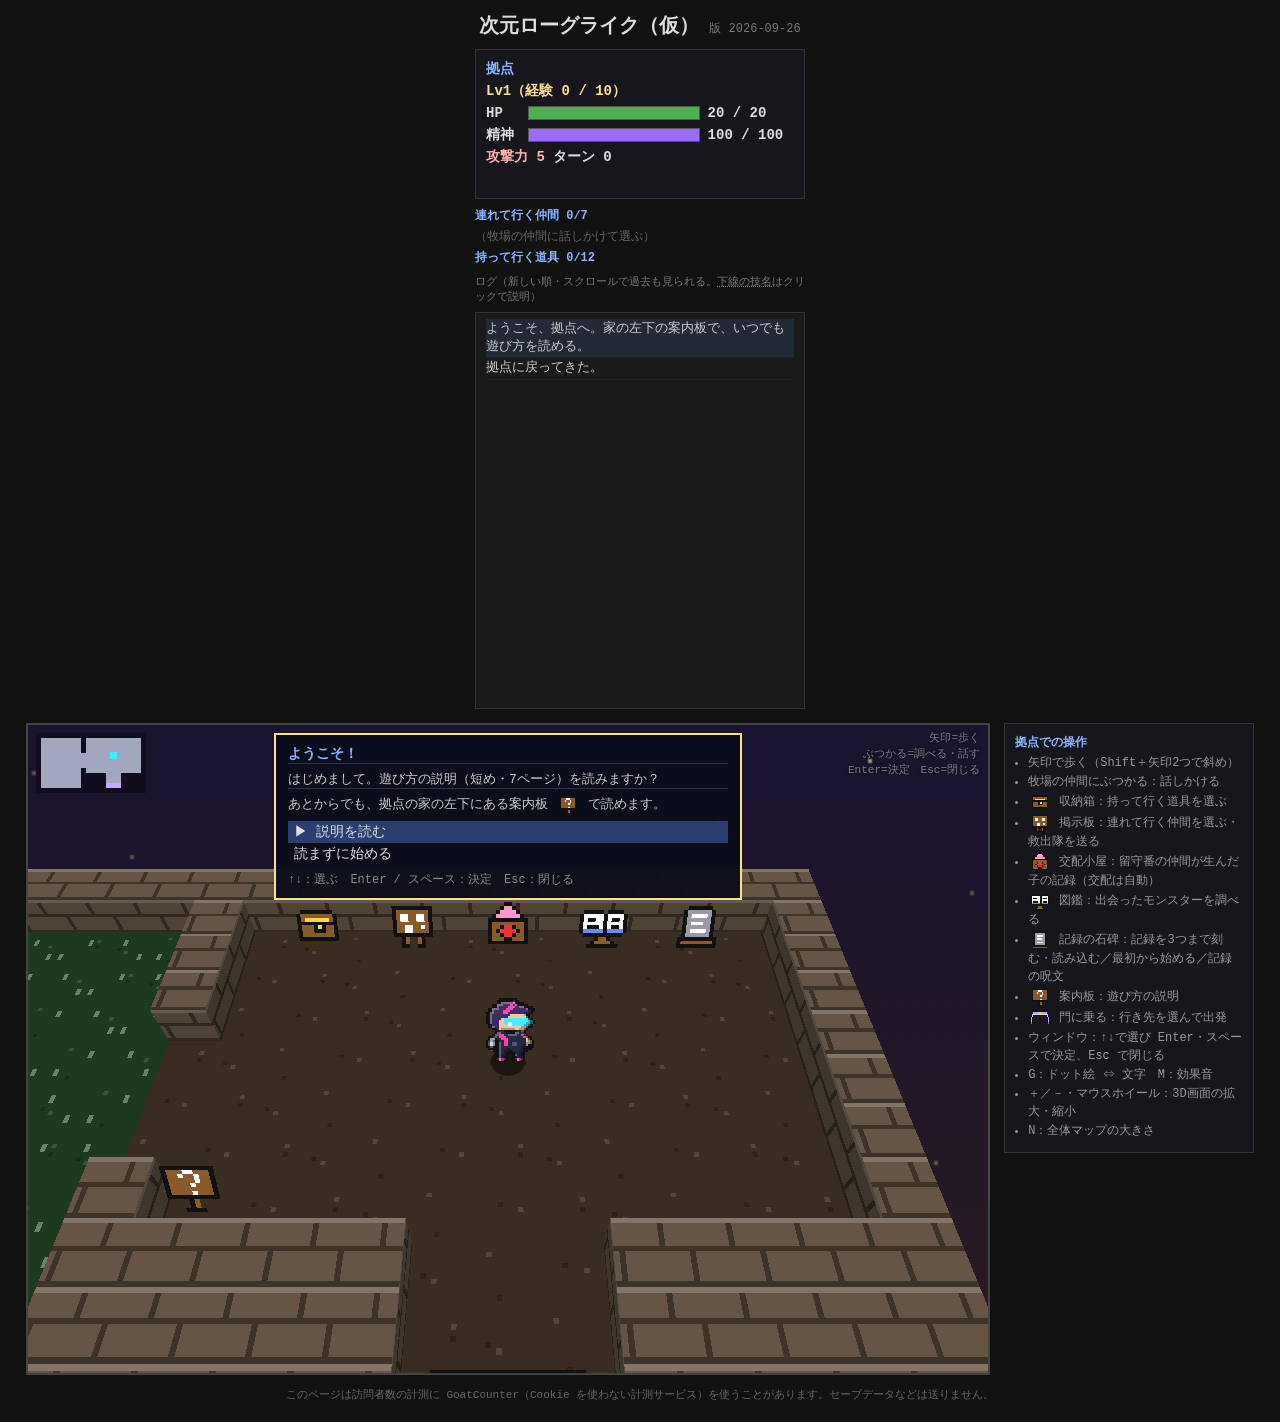
<file: index.html>
<!DOCTYPE html>
<html lang="ja">
<head>
  <meta charset="UTF-8">
  <meta name="viewport" content="width=device-width, initial-scale=1.0">
  <title>次元ローグライク（仮）</title>
  <link rel="stylesheet" href="css/style.css">
</head>
<body>
  <h1>次元ローグライク（仮）<span id="version">版 2026-09-26</span></h1>

  <div id="layout">
    <!-- 左側：上にステータス、下にログ -->
    <div id="side">
      <div id="hud">
        <div class="hud-row"><span id="hud-floor"></span></div>
        <div class="hud-row"><span id="hud-lv"></span></div>
        <div class="hud-row">
          <span class="hp-label">HP</span>
          <div class="hp-bar"><div id="hp-fill"></div></div>
          <span id="hud-hp"></span>
        </div>
        <div class="hud-row">
          <span class="hp-label">精神</span>
          <div class="hp-bar mind-bar"><div id="mind-fill"></div></div>
          <span id="hud-mind"></span>
        </div>
        <div class="hud-row"><span id="hud-atk"></span><span id="hud-turn"></span></div>
        <div class="hud-row" id="hud-boss" hidden></div>
        <div class="hud-row"><span id="status"></span></div>
      </div>
      <div id="party"></div>
      <div id="log-title">ログ（新しい順・スクロールで過去も見られる。<span class="skill-link-sample">下線の技名</span>はクリックで説明）</div>
      <div id="log"></div>
    </div>

    <!-- 中央：ゲーム画面 -->
    <div id="main">
      <div id="game-wrap">
        <canvas id="game" tabindex="0"></canvas>
        <div id="inventory" hidden></div>
        <div id="dialog" hidden></div>
        <div id="savecode" hidden></div>
        <!-- 画面右上の最低限の操作（半透明。邪魔にならないよう小さく） -->
        <div id="keyhint" class="keyhint-dungeon">矢印=移動・攻撃<br>Shift+矢印=ダッシュ<br>W / I=持ち物<br>V=銃を撃つ<br>Space=足踏み<br>↓↓=階段<br>.=分隊</div>
        <div id="keyhint-base" class="keyhint-base">矢印=歩く<br>ぶつかる=調べる・話す<br>Enter=決定　Esc=閉じる</div>
      </div>
    </div>

    <!-- 右側：操作説明と凡例 -->
    <div id="info">
      <div class="help help-dungeon">
        <div class="help-title">操作</div>
        <ul>
          <li>矢印：移動・攻撃</li>
          <li>Shift＋矢印2つ同時：斜め</li>
          <li>Shift＋矢印1つ：ダッシュ（Shiftを離すと止まる）</li>
          <li>スペース：足踏み</li>
          <li>I または W：持ち物（Enter 使う ／ T 投げる ／ D 置く）</li>
          <li>武器・防具・銃は持ち物で「使う」と装備（それぞれ1つずつ）。杖は使うと方向を選んで振る</li>
          <li><span data-icon="tile:>"></span> 階段の上で ↓↓：降りる（<span data-icon="tile:O"></span> 脱出口も同じ）</li>
          <li>R を2回：冒険をあきらめる</li>
          <li>.（ドット）：分隊への指示。部屋の中で、同じ部屋の仲間から人型1体以上・最大4体を選んで分隊を作ると、あなたから離れて階を探索し敵を倒す。呼び戻すのは分隊と同じ部屋にいる時だけ。分隊は階を移っても続き、同行の7体の枠には数えない</li>
          <li>V：装備した銃を撃つ（方向を選ぶ）</li>
          <li>G：ドット絵 ⇔ 文字</li>
          <li>＋／－：カメラを寄せる・引く（3D）</li>
          <li>マウスホイール：3D画面の拡大・縮小</li>
          <li>N：全体マップの大きさ（非表示・小・中・大）</li>
          <li>M：効果音オン ⇔ オフ</li>
        </ul>
        <div class="help-title">見方</div>
        <ul>
          <li>左上の点 = 進化段階</li>
          <li>黄色い枠と「!」= 敵の技の溜め中</li>
          <li>青い枠 = 仲間の技の溜め中</li>
          <li>青い下地・青い四角 = 仲間（ぶつかると入れ替わる）</li>
          <li>橙の四角 = 分隊の仲間（独立行動中）</li>
          <li>体力ゲージ：緑 = 仲間、赤 = 敵</li>
          <li>紅色に点滅する仲間 = HPが残りわずか（死にかけ）</li>
          <li>半透明の敵 = 壁の中にいる（壁抜けする敵）</li>
          <li>頭の上に跳ねる数字 = 受けたダメージ</li>
          <li>精神 = ダンジョンにいると少しずつ減る。同じ階に長居すると速く減る（広い階ほど長く居られる）。0になると3ターンのうちに戻さないとダンジョンに取り込まれる。50%で遠吠え・25%でささやき</li>
          <li>≈ 水色の床 = 水たまり（水属性の敵はその上で強くなり、回復する）</li>
          <li>紫の枠の中に立つ仲間 = はぐれた仲間（ぶつかる・乗ると救出）</li>
          <li>最下層はボス部屋（倒すと帰還のゲートが現れる）</li>
          <li>左上に全体マップ（水色＝自分・青＝仲間・橙＝分隊・赤＝敵・黄＝階段・薄い青＝アイテム・紫＝はぐれた仲間）</li>
        </ul>
      </div>
      <div class="help help-base">
        <div class="help-title">拠点での操作</div>
        <ul>
          <li>矢印で歩く（Shift＋矢印2つで斜め）</li>
          <li>牧場の仲間にぶつかる：話しかける</li>
          <li><span data-icon="tile:C"></span> 収納箱：持って行く道具を選ぶ</li>
          <li><span data-icon="tile:K"></span> 掲示板：連れて行く仲間を選ぶ・救出隊を送る</li>
          <li><span data-icon="tile:H"></span> 交配小屋：留守番の仲間が生んだ子の記録（交配は自動）</li>
          <li><span data-icon="tile:Z"></span> 図鑑：出会ったモンスターを調べる</li>
          <li><span data-icon="tile:S"></span> 記録の石碑：記録を3つまで刻む・読み込む／最初から始める／記録の呪文</li>
          <li><span data-icon="tile:T"></span> 案内板：遊び方の説明</li>
          <li><span data-icon="tile:G"></span> 門に乗る：行き先を選んで出発</li>
          <li>ウィンドウ：↑↓で選び Enter・スペースで決定、Esc で閉じる</li>
          <li>G：ドット絵 ⇔ 文字　M：効果音</li>
          <li>＋／－・マウスホイール：3D画面の拡大・縮小</li>
          <li>N：全体マップの大きさ</li>
        </ul>
      </div>
    </div>
  </div>

  <!-- 読み込み順が大事：下のファイルは上のファイルを使う -->
  <script src="js/config.js"></script>
  <!-- 図鑑データ（モンスター・技・ダンジョン・交配表・世界・ドット絵）。admin/bestiary.html でも同じものを読む -->
  <script src="js/data/skills.js"></script>
  <script src="js/data/monsters.js"></script>
  <script src="js/data/dungeons.js"></script>
  <script src="js/data/breeding.js"></script>
  <script src="js/data/worlds.js"></script>
  <script src="js/data/sprites.js"></script>
  <script src="js/data/item_sprites.js"></script>
  <script src="js/data/characters.js"></script>
  <script src="js/data/sea_characters.js"></script>
  <script src="js/data/char_frames.js"></script>
  <script src="js/dungeon.js"></script>
  <script src="js/map.js"></script>
  <script src="js/fov.js"></script>
  <script src="js/log.js"></script>
  <script src="js/notice.js"></script>
  <script src="js/dialog.js"></script>
  <script src="js/fx.js"></script>
  <script src="js/sound.js"></script>
  <script src="js/music.js"></script>
  <script src="js/pixelart.js"></script>
  <script src="js/hires.js"></script>
  <script src="js/dimension.js"></script>
  <script src="js/water.js"></script>
  <script src="js/combat.js"></script>
  <script src="js/leveling.js"></script>
  <script src="js/items.js"></script>
  <script src="js/inventory.js"></script>
  <script src="js/throw.js"></script>
  <script src="js/equip.js"></script>
  <script src="js/shoot.js"></script>
  <script src="js/mind.js"></script>
  <script src="js/player.js"></script>
  <script src="js/enemy.js"></script>
  <script src="js/specials.js"></script>
  <script src="js/pathfind.js"></script>
  <script src="js/dodge.js"></script>
  <script src="js/allies.js"></script>
  <script src="js/squad.js"></script>
  <script src="js/rescue.js"></script>
  <script src="js/base.js"></script>
  <script src="js/savecode.js"></script>
  <script src="js/saveslots.js"></script>
  <script src="js/bestiary.js"></script>
  <script src="js/tutorial.js"></script>
  <script src="js/basemap.js"></script>
  <script src="js/renderer.js"></script>
  <script src="js/renderer_units.js"></script>
  <script src="js/icons.js"></script>
  <script src="js/anim3d.js"></script>
  <script src="js/minimap.js"></script>
  <script src="js/backdrop.js"></script>
  <script src="js/backdrop_sea.js"></script>
  <script src="js/render3d.js"></script>
  <script src="js/render3d_parts.js"></script>
  <script src="js/input.js"></script>
  <script src="js/visits.js"></script>
  <script src="js/main.js"></script>
  <p id="privacy-note">このページは訪問者数の計測に GoatCounter（Cookie を使わない計測サービス）を使うことがあります。セーブデータなどは送りません。</p>
</body>
</html>
</file>
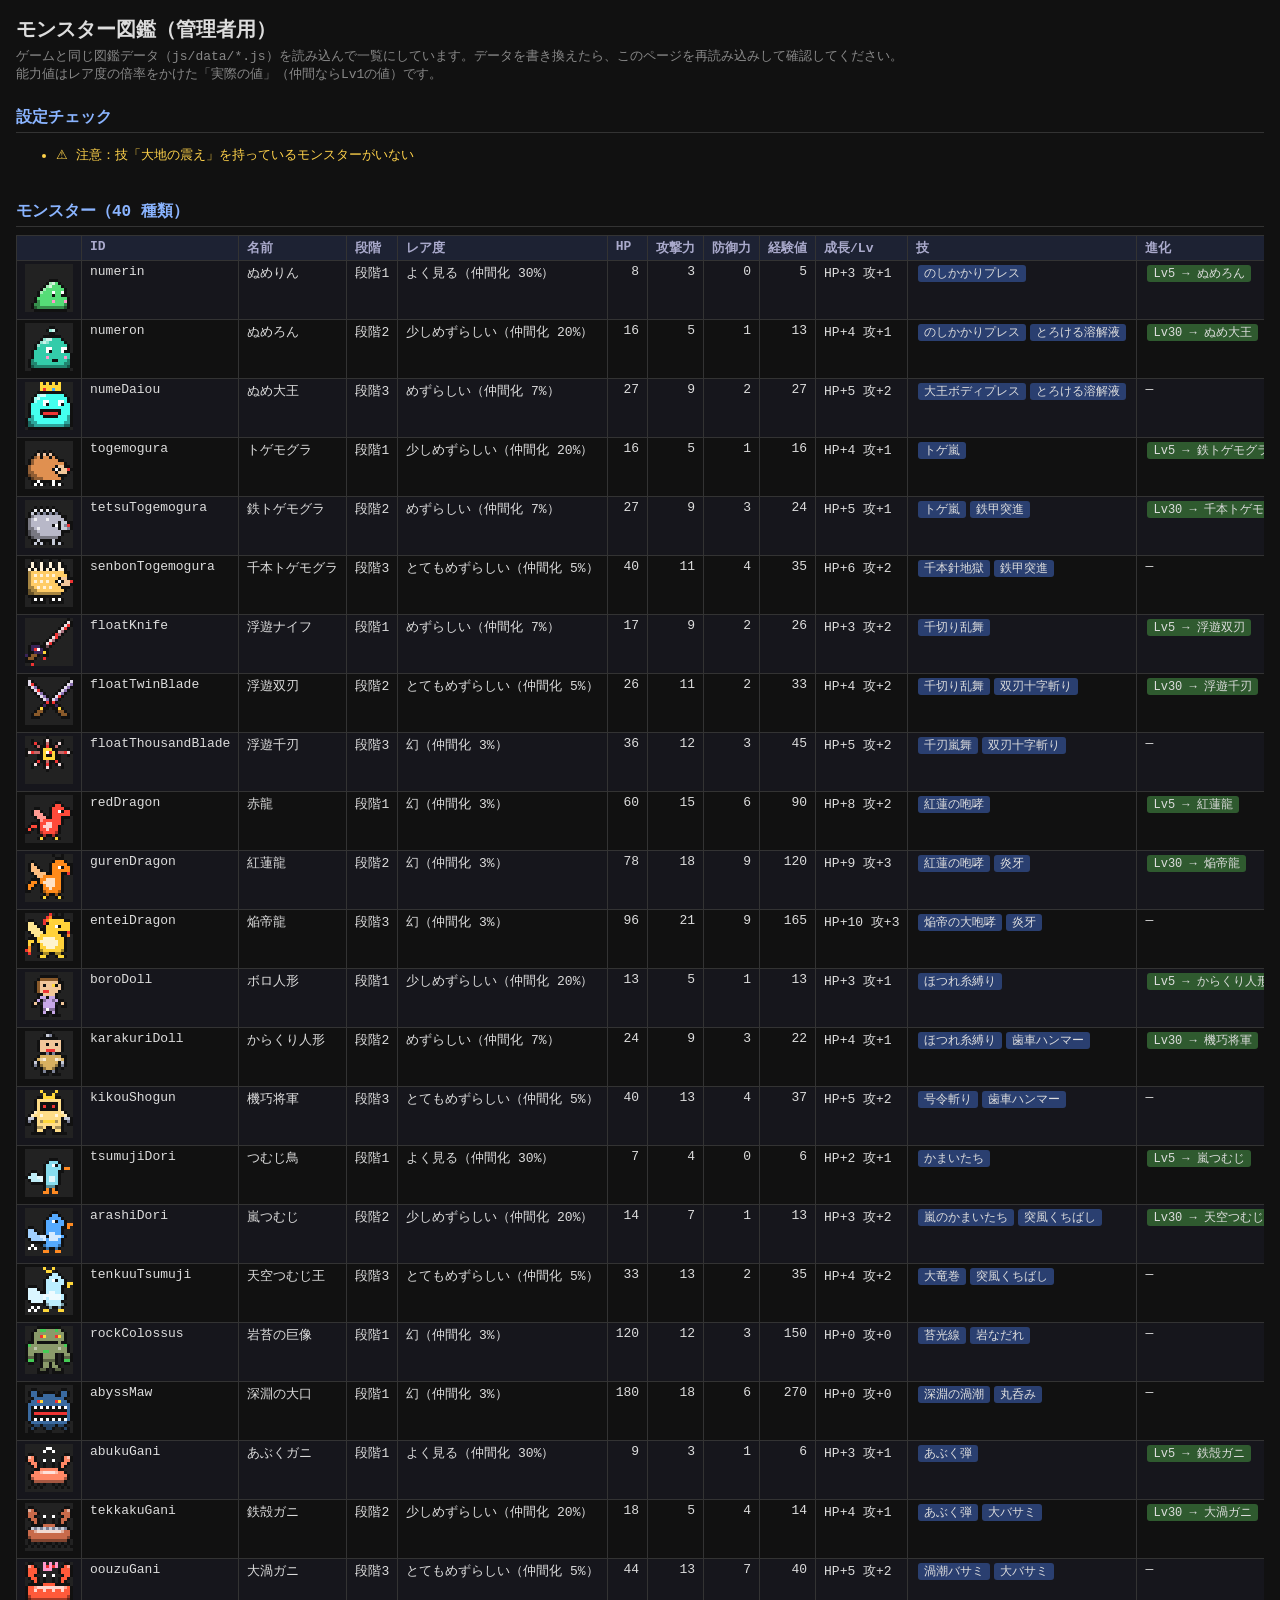
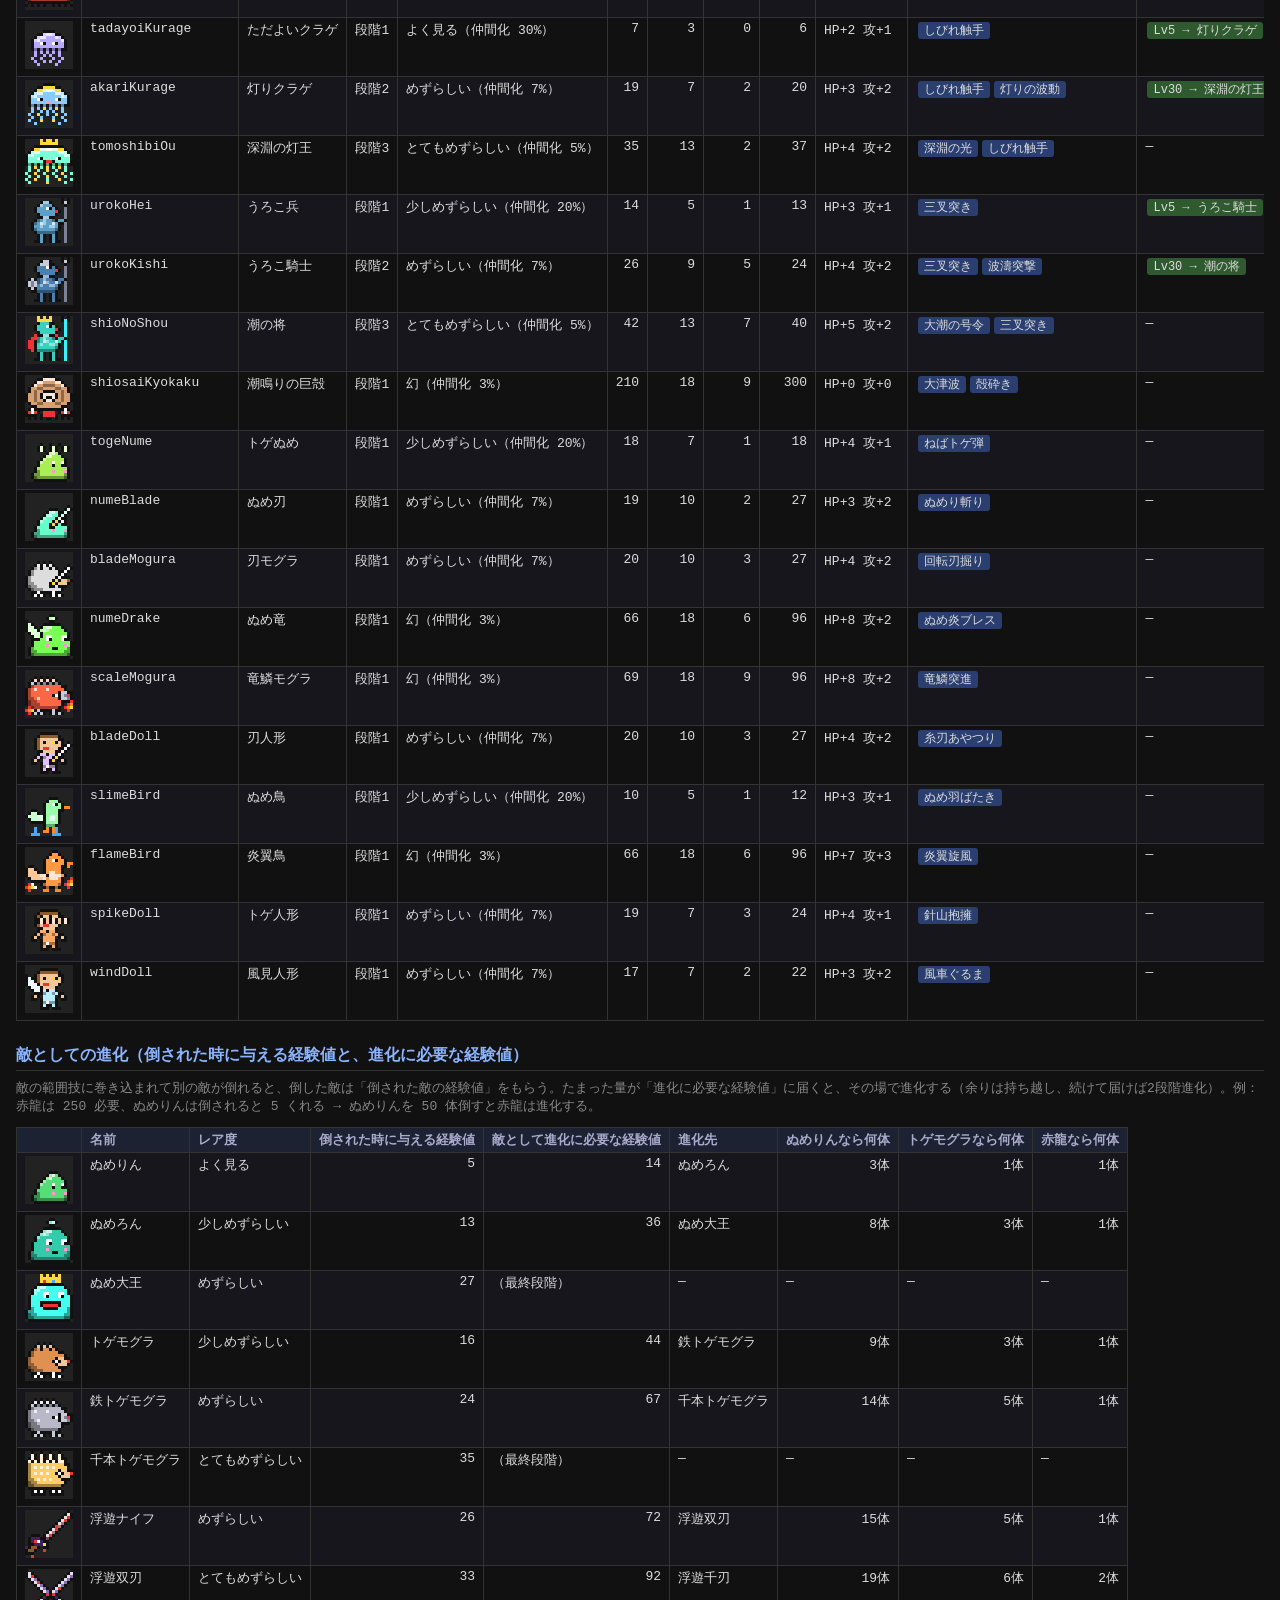
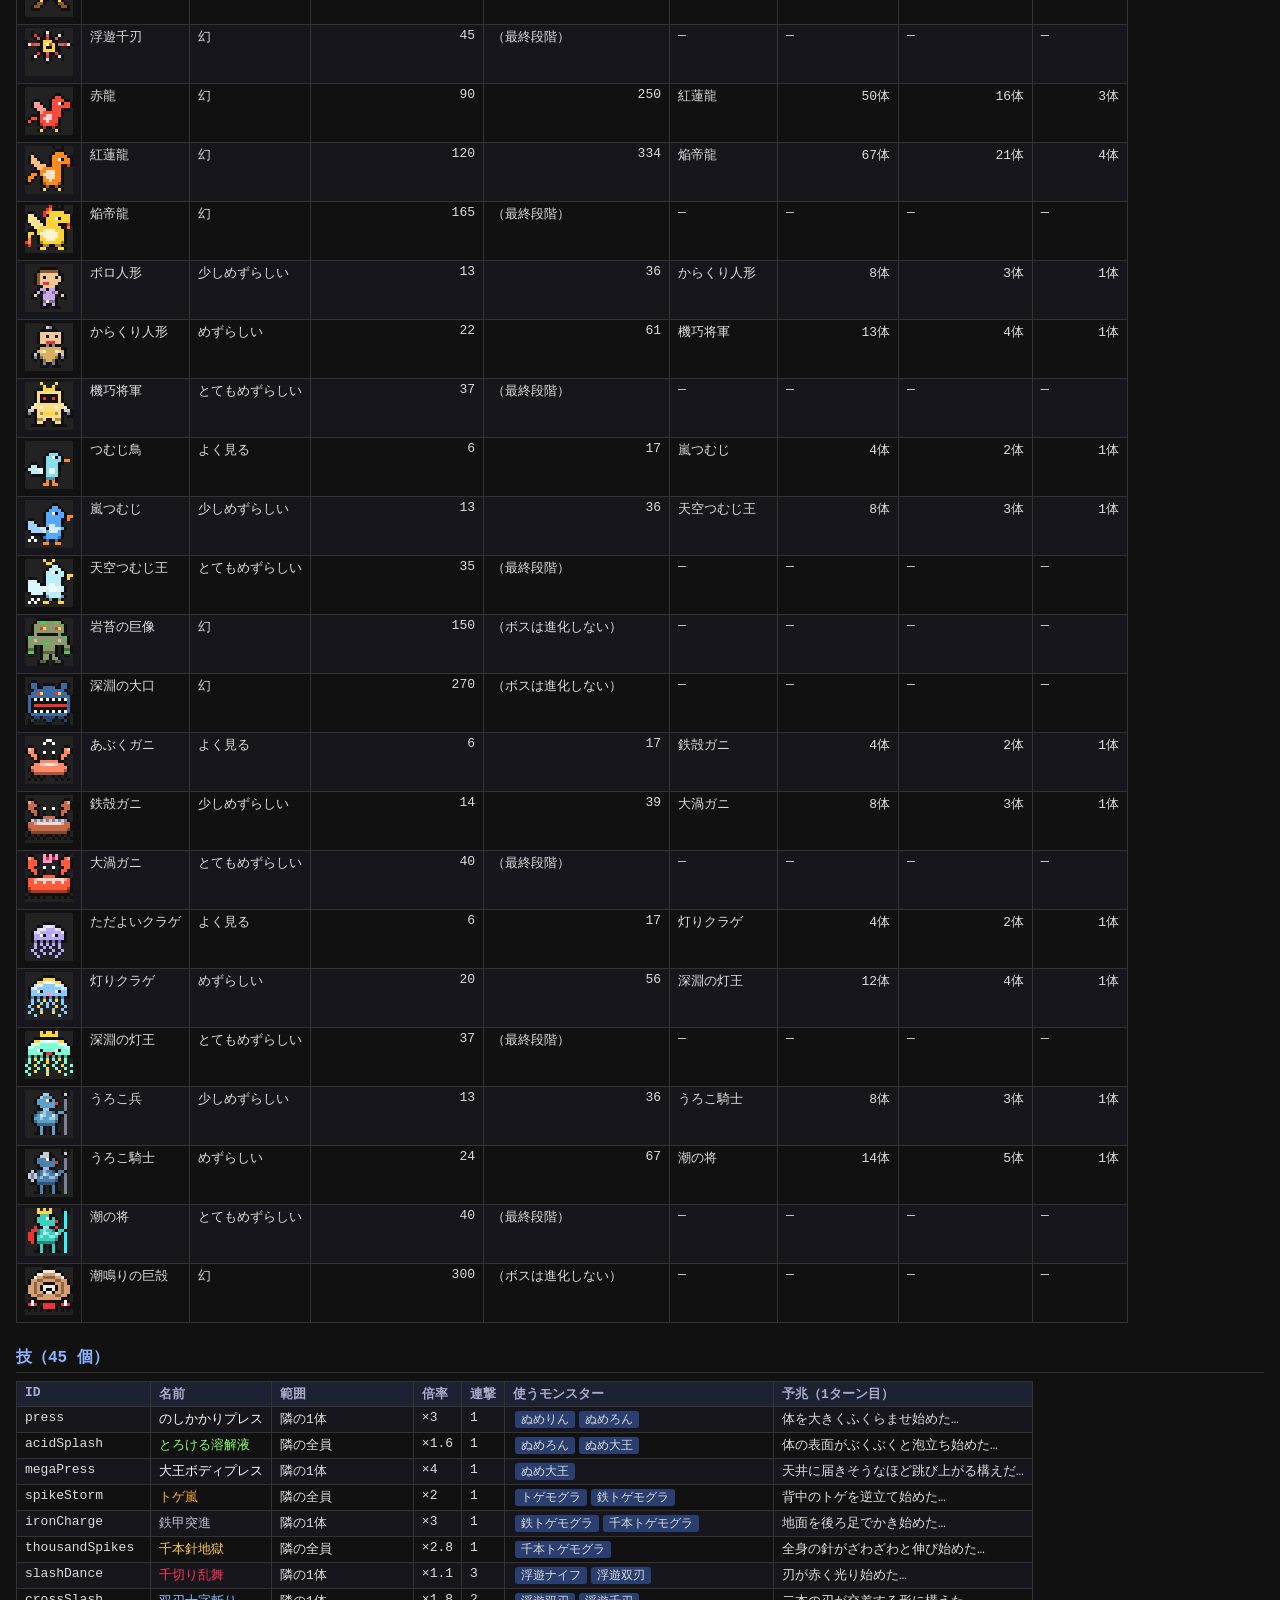
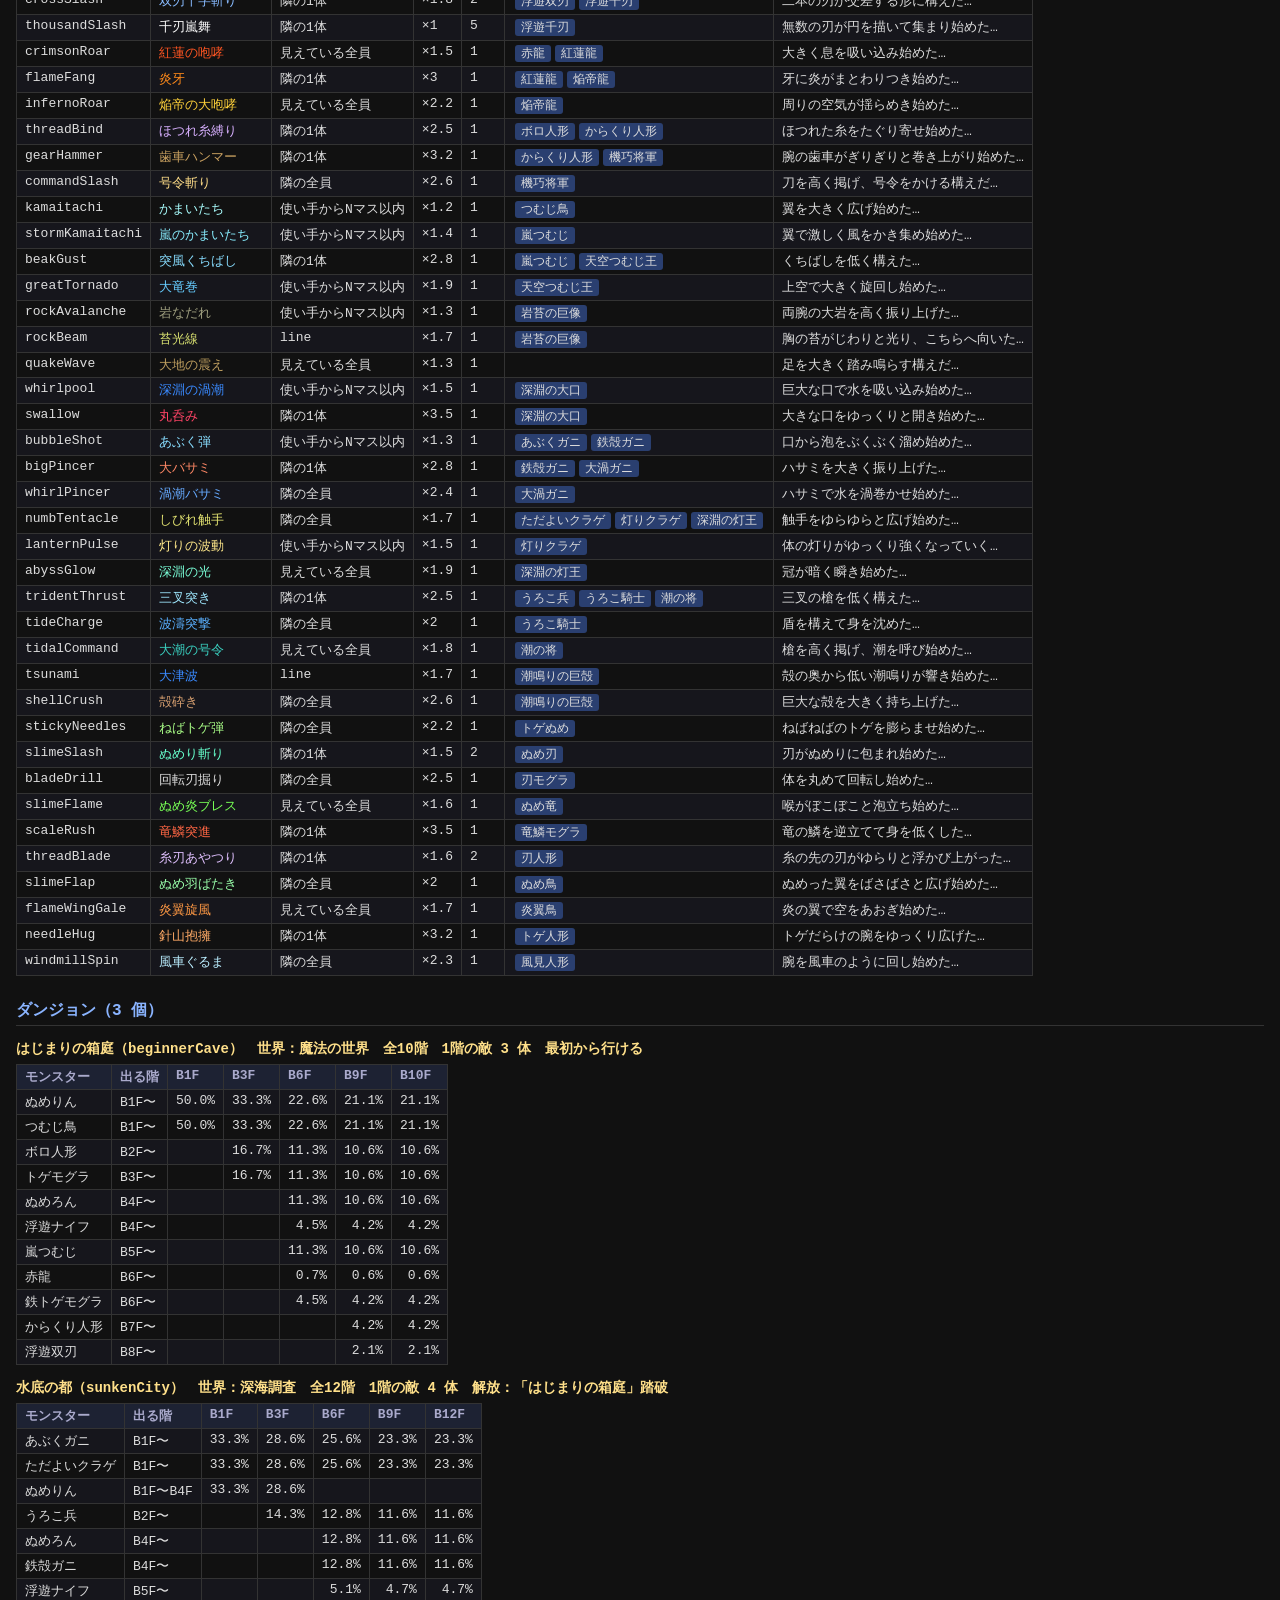
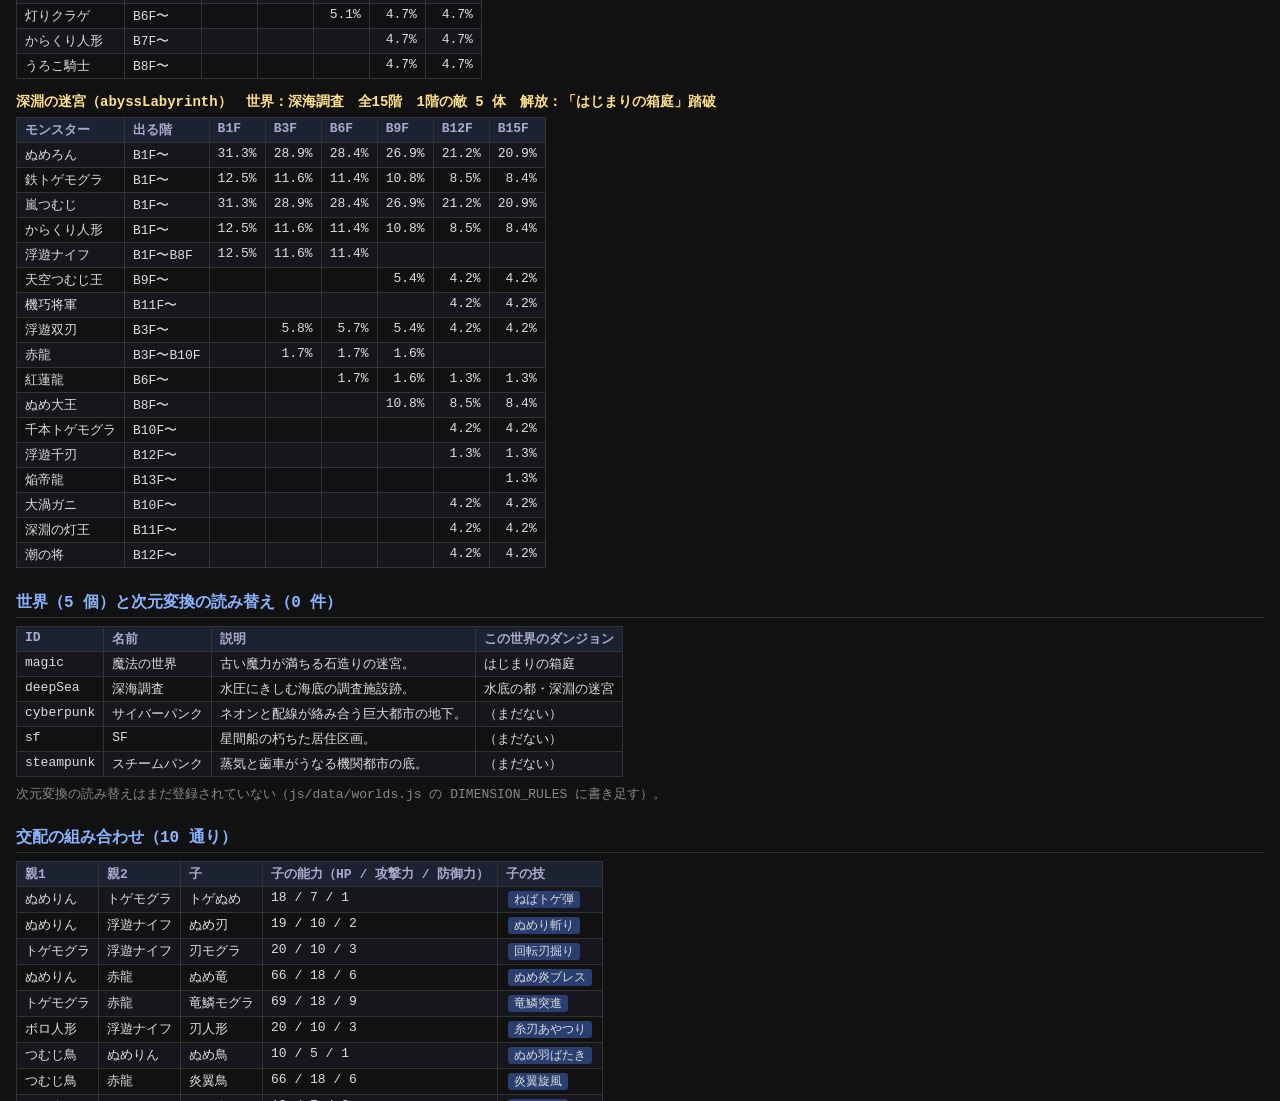
<file: admin/bestiary.html>
<!DOCTYPE html>
<html lang="ja">
<head>
  <meta charset="UTF-8">
  <meta name="viewport" content="width=device-width, initial-scale=1.0">
  <title>モンスター図鑑（管理者用）</title>
  <style>
    body { margin: 0; padding: 16px; background: #111; color: #ddd; font-family: "Consolas", "Meiryo", monospace; font-size: 13px; }
    h1 { font-size: 20px; margin: 0 0 4px; }
    h2 { font-size: 16px; margin: 24px 0 8px; color: #8ab4ff; border-bottom: 1px solid #333; padding-bottom: 4px; }
    h3 { font-size: 14px; margin: 14px 0 6px; color: #ffe08a; }
    .note { color: #888; margin: 0 0 12px; }
    table { border-collapse: collapse; margin-bottom: 8px; }
    th, td { border: 1px solid #333; padding: 3px 8px; text-align: left; vertical-align: top; white-space: nowrap; }
    #content { overflow-x: auto; }
    th { background: #1d2233; color: #aac; position: sticky; top: 0; }
    tr:nth-child(even) td { background: #16161c; }
    .sym { font-weight: bold; font-size: 16px; text-align: center; }
    .num { text-align: right; }
    .ok { color: #8fd18f; }
    .warn { color: #ffd24a; }
    .err { color: #ff8080; }
    .tag { display: inline-block; padding: 0 6px; margin: 1px 2px; border-radius: 3px; background: #2a3f70; font-size: 12px; }
    .tag.breed { background: #6a2a55; }
    .tag.evo { background: #2f5a2f; }
    #checks li { margin: 2px 0; }
  </style>
</head>
<body>
  <h1>モンスター図鑑（管理者用）</h1>
  <p class="note">
    ゲームと同じ図鑑データ（js/data/*.js）を読み込んで一覧にしています。データを書き換えたら、このページを再読み込みして確認してください。<br>
    能力値はレア度の倍率をかけた「実際の値」（仲間ならLv1の値）です。
  </p>
  <h2>設定チェック</h2>
  <ul id="checks"></ul>
  <div id="content"></div>

  <script src="../js/config.js"></script>
  <script src="../js/data/skills.js"></script>
  <script src="../js/data/monsters.js"></script>
  <script src="../js/data/dungeons.js"></script>
  <script src="../js/data/breeding.js"></script>
  <script src="../js/data/worlds.js"></script>
  <script src="../js/data/sprites.js"></script>
  <script src="../js/data/characters.js"></script>
  <script src="../js/data/sea_characters.js"></script>
  <script src="../js/data/char_frames.js"></script>
  <script src="bestiary.js"></script>
</body>
</html>
</file>
<file: css/style.css>
body {
  margin: 0;
  padding: 12px 16px;
  background: #111;
  color: #ddd;
  font-family: "Consolas", "Meiryo", monospace;
}

h1 {
  font-size: 20px;
  margin: 0 0 10px;
  text-align: center;
}

/* ---------- 画面の配置：左にステータスとログ、右にゲーム画面 ---------- */
#layout {
  display: flex;
  flex-wrap: wrap; /* 画面が狭い時は縦に並ぶ */
  align-items: flex-start;
  justify-content: center;
  gap: 14px;
}

#side {
  width: 330px;
  flex: 0 0 330px;
  display: flex;
  flex-direction: column;
  gap: 8px;
  height: 660px; /* ゲーム画面（最大 27マス × 24px ＋ 枠）とだいたい同じ高さ */
}

#main {
  flex: 0 1 auto;
  min-width: 0;
}

canvas {
  background: #000;
  border: 2px solid #444;
  outline: none;
  max-width: 100%;
  display: block;
}

/* ---------- ステータス ---------- */
#hud {
  background: #16161c;
  border: 1px solid #333;
  padding: 8px 10px;
  font-size: 14px;
  font-weight: bold;
}

.hud-row {
  display: flex;
  align-items: center;
  gap: 8px;
  min-height: 22px;
}

.hud-row[hidden] { display: none; }

#hud-floor { color: #8ab4ff; }
#hud-lv { color: #ffe08a; }
#hud-atk { color: #ffb0b0; }
.hp-label { width: 2.4em; }

.hp-bar {
  width: 170px;
  height: 12px;
  background: #400;
  border: 1px solid #555;
}

#hp-fill {
  height: 100%;
  background: #4caf50;
  transition: width 0.15s;
}

#hp-fill.warn { background: #e0b030; }
#hp-fill.danger { background: #e04040; }

.mind-bar { background: #201030; }
#mind-fill { height: 100%; background: #9a6cff; transition: width 0.15s; }
#mind-fill.warn { background: #c060d0; }
#mind-fill.danger { background: #ff40a0; }

#hud-boss { color: #ff8080; }
.boss-bar { width: 120px; height: 10px; background: #300; border: 1px solid #733; }
.boss-fill { height: 100%; background: #e04040; }

#status {
  color: #ffb070;
  font-weight: normal;
  font-size: 13px;
}

/* ---------- 仲間の一覧 ---------- */
#party {
  display: flex;
  flex-wrap: wrap;
  gap: 4px 8px;
  font-size: 12px;
}

.party-title { color: #8ab4ff; font-weight: bold; width: 100%; }
.party-none { color: #666; }
.party-member {
  background: #1d3f6e;
  padding: 1px 8px;
  border-radius: 3px;
}
.party-stars { color: #f0c850; letter-spacing: -1px; }

/* ---------- ログ（新しい行が上。スクロールで古い行も見られる） ---------- */
#log-title { font-size: 11px; color: #777; }

#log {
  flex: 1 1 auto;
  min-height: 120px;
  overflow-y: auto;
  padding: 6px 10px;
  box-sizing: border-box;
  background: #1a1a1a;
  border: 1px solid #333;
  font-size: 13px;
  line-height: 1.4;
}

#log div { border-bottom: 1px solid #222; padding: 1px 0; }
#log div:first-child { background: #222a38; } /* 一番新しい行 */

.log-info { color: #ccc; }
.log-good { color: #8fd18f; }
.log-bad  { color: #ff8080; }
.log-miss { color: #888; }
.log-warn { color: #ffd24a; font-weight: bold; }
.log-ally { color: #7cc8ff; font-weight: bold; }

/* クリックすると説明が出る技名 */
.skill-link, .skill-link-sample {
  text-decoration: underline;
  text-decoration-style: dotted;
  cursor: pointer;
}

/* ---------- 操作説明と凡例（画面右） ---------- */
#info {
  width: 250px;
  flex: 0 0 250px;
}

.help {
  color: #999;
  font-size: 12px;
  line-height: 1.5;
  background: #16161c;
  border: 1px solid #333;
  padding: 6px 10px;
}

.help-title { color: #8ab4ff; font-weight: bold; margin-top: 4px; }
.help ul { margin: 2px 0 6px; padding-left: 1.1em; }
.help li { margin: 1px 0; }

/* 拠点にいる間は拠点用、ダンジョンではダンジョン用の説明を出す */
.help-base { display: none; }
body.in-base .help-base { display: block; }
body.in-base .help-dungeon { display: none; }

/* ---------- ゲーム画面の上に出るウィンドウ ---------- */
#game-wrap {
  position: relative;
}

#dialog {
  position: absolute;
  top: 10px;
  left: 50%;
  transform: translateX(-50%);
  width: 440px;
  max-height: 90%;
  overflow-y: auto;
  padding: 10px 12px;
  background: rgba(12, 14, 28, 0.96);
  border: 2px solid #ffe08a;
  font-size: 14px;
}

#dialog[hidden] { display: none; }
#dialog, #inventory, #savecode { z-index: 2; }

/* 3D表示：後ろに動く背景（backdrop.js）を重ね、3Dの画面の何もない所から透けて見せる */
#game3d { position: relative; z-index: 0; background: transparent; }
#backdrop3d {
  position: absolute;
  z-index: 0;
  border: none;
  background: #000;
  pointer-events: none;
  image-rendering: auto;
}

/* 左上に重ねる全体マップ（minimap.js。2D・3D共通） */
#minimap {
  position: absolute;
  top: 10px;
  left: 10px;
  z-index: 1;
  border: none;
  background: transparent;
  pointer-events: none;
  image-rendering: pixelated;
}
#dialog ul { list-style: none; margin: 6px 0; padding: 0; }
#dialog li { padding: 2px 6px; }
#dialog li.selected { background: #2a3f70; }
#dialog li.selected::before { content: "▶ "; }
#dialog .dialog-image { display: block; margin: 6px auto; border: 1px solid #334; background: #1a1d2c; max-width: 100%; }

#inventory {
  position: absolute;
  top: 10px;
  right: 10px;
  width: 300px;
  max-height: 90%;
  overflow-y: auto;
  padding: 10px 12px;
  background: rgba(12, 14, 28, 0.95);
  border: 2px solid #8ab4ff;
  font-size: 14px;
}

#inventory[hidden] { display: none; }
#inventory ul { list-style: none; margin: 6px 0; padding: 0; }
#inventory li { padding: 2px 6px; }
#inventory li.selected { background: #2a3f70; }
#inventory li.selected::before { content: "▶ "; }
#inventory li.inv-group { color: #8a8aa0; font-size: 12px; padding: 4px 6px 0; background: none; }
#inventory li.inv-group::before { content: none; }

.inv-title { font-weight: bold; color: #8ab4ff; }
.inv-icon { display: inline-block; width: 1.6em; text-align: center; font-weight: bold; margin-right: 2px; }
.inv-empty { color: #888; margin: 8px 0; }
.inv-desc { border-top: 1px solid #334; padding-top: 6px; color: #ccc; font-size: 13px; }
.inv-help { margin-top: 6px; color: #888; font-size: 12px; }

/* 記録の呪文（セーブ用パスワード）の画面 */
#savecode {
  position: absolute;
  inset: 10px;
  padding: 12px 16px;
  background: rgba(12, 14, 28, 0.97);
  border: 2px solid #9a6cff;
  font-size: 13px;
  overflow-y: auto;
}

#savecode[hidden] { display: none; }
#savecode textarea {
  width: 100%;
  height: 130px;
  box-sizing: border-box;
  background: #0b0b12;
  color: #cfe;
  border: 1px solid #446;
  font-family: "Consolas", monospace;
  font-size: 12px;
  word-break: break-all;
}

#savecode button {
  margin: 6px 8px 0 0;
  padding: 4px 12px;
  background: #2a3f70;
  color: #fff;
  border: 1px solid #8ab4ff;
  cursor: pointer;
  font-family: inherit;
}

#savecode .sc-msg { margin-top: 6px; color: #ffd24a; min-height: 1.2em; }

/* 画面下のお知らせ（notice.js）：精神力・HPの警告、レベルアップなど。薄い帯で数秒だけ出す */
#notice {
  position: absolute;
  left: 50%;
  bottom: 14px;
  transform: translateX(-50%);
  width: min(90%, 620px);
  z-index: 2;
  pointer-events: none;
  display: flex;
  flex-direction: column;
  gap: 4px;
}
#notice[hidden] {
  display: none;
}
.notice-line {
  padding: 6px 12px;
  border-radius: 6px;
  background: rgba(10, 10, 20, 0.62);
  border: 1px solid rgba(255, 255, 255, 0.18);
  color: #eee;
  font-size: 14px;
  text-align: center;
  animation: notice-in 0.25s ease-out;
}
.notice-warn {
  border-color: rgba(255, 200, 80, 0.55);
  color: #ffe08a;
}
.notice-danger {
  border-color: rgba(255, 90, 90, 0.7);
  color: #ffb0b0;
  background: rgba(40, 0, 10, 0.66);
}
.notice-good {
  border-color: rgba(120, 220, 140, 0.6);
  color: #b8f5c4;
}
@keyframes notice-in {
  from { opacity: 0; transform: translateY(6px); }
  to { opacity: 1; transform: translateY(0); }
}

/* 画面右上の最低限の操作（半透明の白。クリックの邪魔をしない） */
.keyhint-dungeon, .keyhint-base {
  position: absolute;
  top: 8px;
  right: 10px;
  z-index: 1;
  pointer-events: none;
  color: rgba(255, 255, 255, 0.45);
  font-size: 11px;
  line-height: 1.45;
  text-align: right;
  text-shadow: 0 0 3px rgba(0, 0, 0, 0.8);
}
.keyhint-base { display: none; }
body.in-base .keyhint-base { display: block; }
body.in-base .keyhint-dungeon { display: none; }

/* 文章の中の小さなドット絵アイコン（icons.js） */
canvas.icon {
  display: inline-block;
  border: none;
  background: transparent;
  image-rendering: pixelated;
  vertical-align: middle;
  margin: 0 2px;
}

/* ページの一番下の小さな注意書き（訪問者数の計測について） */
#privacy-note {
  color: #666;
  font-size: 11px;
  text-align: center;
  margin: 12px 0 8px;
}

/* タイトルの横の版（どの版を開いているか確かめる用） */
#version {
  font-size: 12px;
  font-weight: normal;
  color: #777;
  margin-left: 10px;
}
</file>
